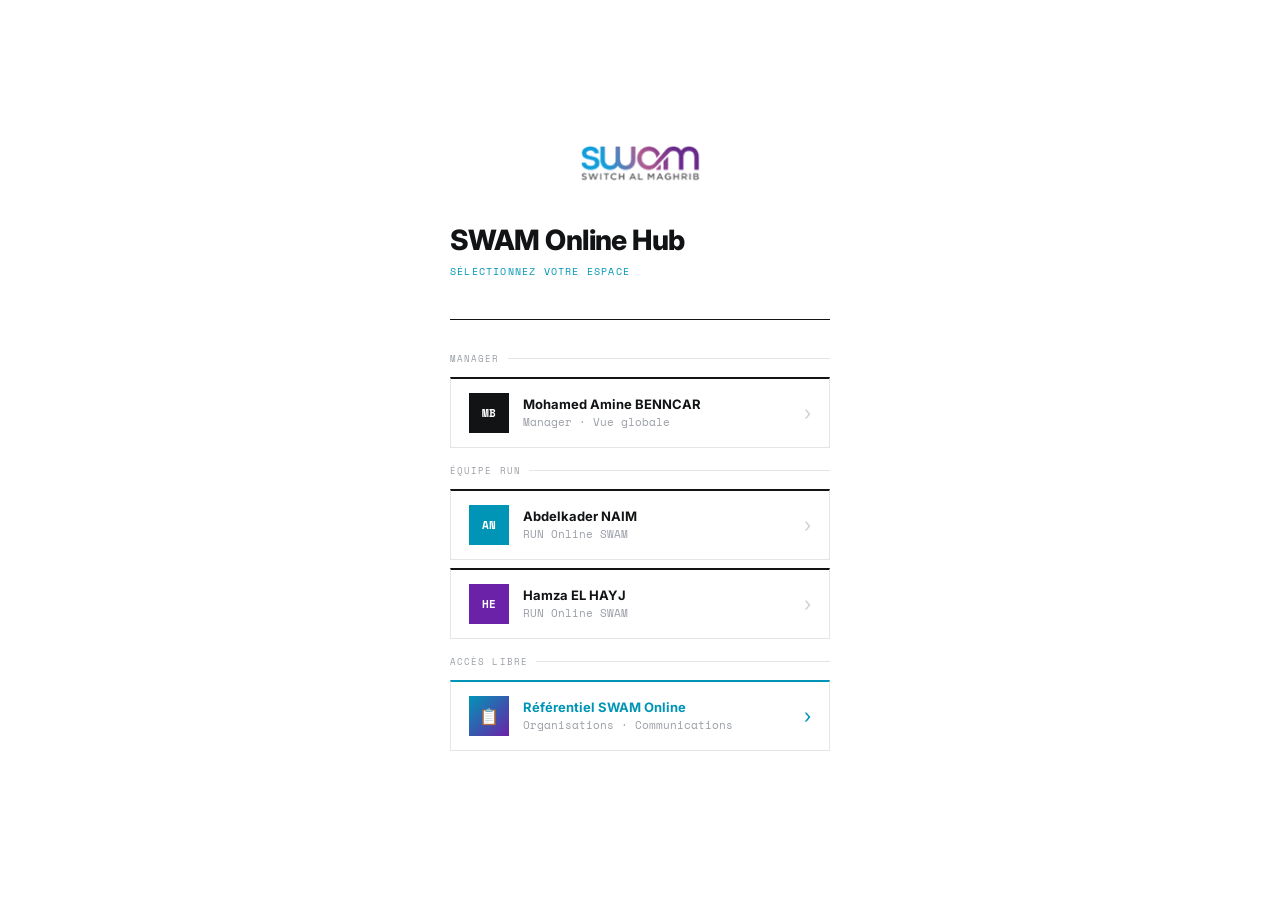
<file: index.html>
<!DOCTYPE html>
<html lang="fr">
<head>
<meta charset="UTF-8"><meta name="viewport" content="width=device-width,initial-scale=1">
<title>SWAM Online Hub</title>
<link href="https://fonts.googleapis.com/css2?family=Inter:wght@300;400;500;600;700;800;900&family=Space+Mono:wght@400;700&display=swap" rel="stylesheet">
<style>
*,*::before,*::after{box-sizing:border-box;margin:0;padding:0}
:root{--paper:#fff;--ink:#111315;--ink-soft:#5B6066;--ink-faint:#9A9FA6;--line:#E4E5E7;--line-strong:#D0D2D6;--accent:#0095B6;--accent-tint:#EAF6F9;--danger:#C81E3A;--success:#1A7F4E;--violet:#6B21A8;--font:"Inter",system-ui,sans-serif;--font-mono:"Space Mono",monospace;--transition:.15s ease}
html,body{height:100%;background:var(--paper);color:var(--ink);font-family:var(--font);font-size:15px;-webkit-font-smoothing:antialiased}
body{display:flex;align-items:center;justify-content:center;min-height:100vh}

.portal{width:100%;max-width:440px;padding:2rem;animation:fadeUp .4s ease both}
.portal-logo{display:flex;justify-content:center;margin-bottom:40px}
.portal-logo img{height:44px;width:auto}
.portal-masthead{margin-bottom:40px}
.portal-title{font-size:28px;font-weight:800;letter-spacing:-.02em;line-height:1.1;color:var(--ink)}
.portal-sub{font-family:var(--font-mono);font-size:10px;letter-spacing:.12em;text-transform:uppercase;color:var(--accent);margin-top:8px}
.portal-divider{height:1px;background:var(--ink);margin-bottom:32px}
.portal-section-label{font-family:var(--font-mono);font-size:9px;letter-spacing:.12em;text-transform:uppercase;color:var(--ink-faint);margin-bottom:12px;display:flex;align-items:center;gap:8px}
.portal-section-label::after{content:'';flex:1;height:1px;background:var(--line)}
.portal-btn{display:flex;align-items:center;gap:14px;padding:14px 18px;border:1px solid var(--line);border-top:2px solid var(--ink);background:var(--paper);cursor:pointer;text-align:left;text-decoration:none;transition:all var(--transition);width:100%;font-family:var(--font);margin-bottom:8px}
.portal-btn:hover{border-top-color:var(--accent);background:var(--accent-tint)}
.portal-btn.public{border-top-color:var(--accent)}
.portal-av{width:40px;height:40px;background:var(--ink);display:flex;align-items:center;justify-content:center;font-size:11px;font-weight:700;color:#fff;flex-shrink:0;font-family:var(--font-mono)}
.portal-av.cyan{background:var(--accent)}
.portal-av.violet{background:var(--violet)}
.portal-av.grad{background:linear-gradient(135deg,var(--accent),var(--violet))}
.portal-name{font-size:13px;font-weight:700;color:var(--ink);display:block}
.portal-role{font-size:11px;color:var(--ink-faint);display:block;margin-top:2px;font-family:var(--font-mono)}
.portal-arrow{margin-left:auto;font-size:20px;color:var(--line-strong);line-height:1}
.portal-btn:hover .portal-arrow{color:var(--accent)}

/* Modal */
.pw-overlay{position:fixed;inset:0;background:rgba(0,0,0,.6);z-index:200;display:flex;align-items:center;justify-content:center;padding:1rem}
.pw-modal{background:var(--paper);width:100%;max-width:400px;padding:40px;animation:fadeUp .2s ease}
.pw-mhdr{display:flex;align-items:flex-start;justify-content:space-between;margin-bottom:32px}
.pw-mtitle{font-size:22px;font-weight:800;letter-spacing:-.02em;color:var(--ink)}
.pw-close{background:none;border:none;cursor:pointer;font-size:22px;color:var(--ink-faint);line-height:1;padding:0;font-family:var(--font-mono)}
.pw-close:hover{color:var(--ink)}
.tabs-row{display:flex;border-bottom:1px solid var(--line);margin-bottom:24px;gap:0}
.tab-btn{padding:8px 0;margin-right:20px;font-size:11px;font-weight:700;color:var(--ink-faint);border:none;background:none;cursor:pointer;font-family:var(--font-mono);border-bottom:2px solid transparent;margin-bottom:-1px;transition:all var(--transition);text-transform:uppercase;letter-spacing:.08em}
.tab-btn.active{color:var(--ink);border-bottom-color:var(--accent)}
.pw-field{margin-bottom:20px}
.pw-field label{display:block;font-size:9px;font-weight:700;text-transform:uppercase;letter-spacing:.1em;color:var(--ink);margin-bottom:6px;font-family:var(--font-mono)}
.pw-field input{width:100%;border:none;border-bottom:1px solid var(--line-strong);padding:8px 0;font-size:14px;color:var(--ink);background:transparent;outline:none;font-family:var(--font);transition:border-color var(--transition)}
.pw-field input:focus{border-bottom-color:var(--accent)}
.err-msg{font-size:12px;color:var(--danger);background:#FEF2F2;border-left:3px solid var(--danger);padding:7px 10px;margin-bottom:12px;display:none}
.err-msg.show{display:block}
.ok-msg{font-size:12px;color:var(--success);background:#F0FDF4;border-left:3px solid var(--success);padding:7px 10px;margin-bottom:12px;display:none}
.ok-msg.show{display:block}
.pw-footer{display:flex;justify-content:flex-end;gap:8px;margin-top:24px;padding-top:20px;border-top:1px solid var(--line)}
.btn-primary{background:var(--ink);color:#fff;border:none;padding:10px 22px;font-size:12px;font-weight:700;cursor:pointer;font-family:var(--font);letter-spacing:.02em;transition:background var(--transition)}
.btn-primary:hover{background:var(--accent)}
.btn-ghost{background:transparent;color:var(--ink-soft);border:1px solid var(--line);padding:10px 16px;font-size:11px;font-family:var(--font-mono);letter-spacing:.04em;text-transform:uppercase;cursor:pointer;transition:all var(--transition)}
.btn-ghost:hover{border-color:var(--ink);color:var(--ink)}
.hidden{display:none!important}
@keyframes fadeUp{from{opacity:0;transform:translateY(10px)}to{opacity:1;transform:none}}
@keyframes shake{0%,100%{transform:translateX(0)}25%,75%{transform:translateX(-5px)}50%{transform:translateX(5px)}}
.shake{animation:shake .3s ease}
</style>
</head>
<body>
<div class="toast-wrap" id="toast-wrap" style="position:fixed;bottom:1.5rem;right:1.5rem;z-index:999;pointer-events:none"></div>

<div class="portal">
  <div class="portal-logo">
    <img src="[data-uri]" alt="SWAM Switch Al Maghrib">
  </div>
  <div class="portal-masthead">
    <div class="portal-title">SWAM Online Hub</div>
    <div class="portal-sub">Sélectionnez votre espace</div>
  </div>
  <div class="portal-divider"></div>

  <div class="portal-section-label">Manager</div>
  <button class="portal-btn" onclick="openModal('manager')">
    <div class="portal-av">MB</div>
    <div><span class="portal-name">Mohamed Amine BENNCAR</span><span class="portal-role">Manager · Vue globale</span></div>
    <span class="portal-arrow">›</span>
  </button>

  <div class="portal-section-label" style="margin-top:16px">Équipe RUN</div>
  <button class="portal-btn" onclick="openModal('ak')">
    <div class="portal-av cyan">AN</div>
    <div><span class="portal-name">Abdelkader NAIM</span><span class="portal-role">RUN Online SWAM</span></div>
    <span class="portal-arrow">›</span>
  </button>
  <button class="portal-btn" onclick="openModal('hz')">
    <div class="portal-av violet">HE</div>
    <div><span class="portal-name">Hamza EL HAYJ</span><span class="portal-role">RUN Online SWAM</span></div>
    <span class="portal-arrow">›</span>
  </button>

  <div class="portal-section-label" style="margin-top:16px">Accès libre</div>
  <a href="referentiel.html" class="portal-btn public">
    <div class="portal-av grad" style="font-size:16px">📋</div>
    <div><span class="portal-name" style="color:var(--accent)">Référentiel SWAM Online</span><span class="portal-role">Organisations · Communications</span></div>
    <span class="portal-arrow" style="color:var(--accent)">›</span>
  </a>
</div>

<!-- MODAL -->
<div class="pw-overlay hidden" id="pw-overlay" onclick="if(event.target===this)closeModal()">
  <div class="pw-modal">
    <div class="pw-mhdr">
      <div class="pw-mtitle" id="pw-title">Connexion</div>
      <button class="pw-close" onclick="closeModal()">×</button>
    </div>
    <div class="tabs-row">
      <button class="tab-btn active" id="tab-login" onclick="switchTab('login')">Connexion</button>
      <button class="tab-btn" id="tab-reset" onclick="switchTab('reset')">Mot de passe oublié</button>
    </div>

    <div id="pane-login">
      <div class="err-msg" id="err-login"></div>
      <div class="pw-field"><label>Identifiant</label><input type="text" id="inp-user" autocomplete="username"></div>
      <div class="pw-field"><label>Mot de passe</label><input type="password" id="inp-pass" autocomplete="current-password" onkeydown="if(event.key==='Enter')doLogin()"></div>
      <div class="pw-footer">
        <button class="btn-ghost" onclick="closeModal()">Annuler</button>
        <button class="btn-primary" onclick="doLogin()">Connexion →</button>
      </div>
    </div>

    <div id="pane-reset" class="hidden">
      <div class="err-msg" id="err-reset"></div>
      <div class="ok-msg" id="ok-reset">Contactez votre administrateur pour réinitialiser votre mot de passe.</div>
      <div class="pw-footer">
        <button class="btn-ghost" onclick="closeModal()">Fermer</button>
      </div>
    </div>
  </div>
</div>

<script>
const CREDS={manager:{pass:'swam2026',dest:'manager.html'},ak:{pass:'run2026',dest:'abdelkader.html'},hz:{pass:'run2026',dest:'hamza.html'}};
let _target=null;

function openModal(role){
  _target=role;
  document.getElementById('pw-title').textContent=role==='manager'?'Mohamed Amine BENNCAR':role==='ak'?'Abdelkader NAIM':'Hamza EL HAYJ';
  document.getElementById('inp-user').value='';document.getElementById('inp-pass').value='';
  document.getElementById('err-login').classList.remove('show');
  switchTab('login');
  document.getElementById('pw-overlay').classList.remove('hidden');
  setTimeout(()=>document.getElementById('inp-user').focus(),50);
}
function closeModal(){document.getElementById('pw-overlay').classList.add('hidden');}
function switchTab(t){
  document.getElementById('tab-login').classList.toggle('active',t==='login');
  document.getElementById('tab-reset').classList.toggle('active',t==='reset');
  document.getElementById('pane-login').classList.toggle('hidden',t!=='login');
  document.getElementById('pane-reset').classList.toggle('hidden',t!=='reset');
  if(t==='reset'){document.getElementById('ok-reset').classList.add('show');}
}
function doLogin(){
  const u=document.getElementById('inp-user').value.trim();
  const p=document.getElementById('inp-pass').value;
  const c=CREDS[_target];
  if(!c)return;
  if((u===_target||u===c.dest.split('.')[0])&&p===c.pass){
    sessionStorage.setItem('swam_auth',_target);
    window.location.href=c.dest;
  } else {
    const el=document.getElementById('err-login');el.textContent='Identifiant ou mot de passe incorrect.';el.classList.add('show');
    document.getElementById('pw-modal')?.classList.add('shake');
    setTimeout(()=>document.getElementById('pw-modal')?.classList.remove('shake'),350);
  }
}
</script>
</body>
</html>
</file>
<file: hub-style.css>
/* ============================================================
   SWAM ONLINE HUB v4 — Müller-Brockmann Swiss Grid System
   Modular grid · 12 columns · 8px baseline · flush-left grotesque
   Palette: white / near-black / SWAM cyan (one accent only)
   ============================================================ */
@import url('https://fonts.googleapis.com/css2?family=Inter:wght@300;400;500;600;700;800;900&family=Space+Mono:wght@400;700&display=swap');

*, *::before, *::after { box-sizing: border-box; margin: 0; padding: 0; }

:root {
  --cols:    12;
  --bl:      8px;
  --lh:      24px;
  --gutter:  24px;
  --margin:  48px;
  --maxw:    1440px;

  --paper:     #FFFFFF;
  --paper-off: #FAFAFA;
  --ink:       #111315;
  --ink-soft:  #5B6066;
  --ink-faint: #9A9FA6;
  --line:      #E4E5E7;
  --line-strong: #D0D2D6;

  --accent:      #0095B6;
  --accent-ink:  #FFFFFF;
  --accent-tint: #EAF6F9;
  --danger:      #C81E3A;
  --success:     #1A7F4E;
  --violet:      #6B21A8;

  --radius-xs: 2px;
  --radius-sm: 4px;

  --font:      "Inter", system-ui, sans-serif;
  --font-mono: "Space Mono", "IBM Plex Mono", monospace;
  --transition: .15s ease;
}

html, body { height: 100%; }
body {
  margin: 0;
  background: var(--paper);
  color: var(--ink);
  font-family: var(--font);
  font-size: 15px;
  line-height: var(--lh);
  -webkit-font-smoothing: antialiased;
}

#app { display: flex; flex-direction: column; min-height: 100vh; }

/* ── MASTHEAD ── */
header { border-bottom: 1px solid var(--ink); flex-shrink: 0; }
.header-inner {
  max-width: var(--maxw); margin: 0 auto;
  padding: 32px var(--margin) 24px;
  display: grid;
  grid-template-columns: repeat(12, 1fr);
  column-gap: var(--gutter);
  align-items: end;
}
.header-logo-block { grid-column: 1 / 5; display: flex; align-items: center; gap: 16px; }
.header-logo-block img { height: 34px; object-fit: contain; flex-shrink: 0; }
.header-logo-divider { width: 1px; height: 28px; background: var(--line-strong); }
.masthead { font-size: 22px; font-weight: 800; letter-spacing: -.01em; line-height: 1.1; color: var(--ink); }
.header-kicker { font-family: var(--font-mono); font-size: 10px; letter-spacing: .12em; text-transform: uppercase; color: var(--accent); margin-top: 4px; }

.header-search-block { grid-column: 5 / 9; display: flex; align-items: flex-end; }
.header-search { width: 100%; position: relative; }
.header-search input {
  width: 100%; background: transparent; border: none;
  border-bottom: 1px solid var(--ink); border-radius: 0;
  padding: 6px 28px 6px 0; color: var(--ink);
  font-family: var(--font); font-size: 13px; outline: none;
  transition: border-color var(--transition);
}
.header-search input::placeholder { color: var(--ink-faint); }
.header-search input:focus { border-bottom: 2px solid var(--accent); padding-bottom: 5px; }
.search-clear {
  position: absolute; right: 0; bottom: 6px;
  background: none; border: none; color: var(--ink-faint); cursor: pointer;
  font-size: 14px; padding: 2px; display: none; font-family: var(--font-mono);
}
.search-clear.visible { display: flex; }

.header-stats-block { grid-column: 9 / 11; display: flex; gap: 0; align-items: flex-end; justify-content: flex-end; }
.header-stats { display: flex; gap: 28px; }
.stat-chip { display: flex; flex-direction: column; align-items: flex-end; }
.stat-chip b { font-size: 26px; font-weight: 800; color: var(--ink); line-height: 1; font-variant-numeric: tabular-nums; }
.stat-chip span { font-family: var(--font-mono); font-size: 9px; letter-spacing: .1em; text-transform: uppercase; color: var(--ink-faint); margin-top: 4px; }

.header-actions-block { grid-column: 11 / 13; display: flex; flex-direction: column; align-items: flex-end; gap: 8px; }
.sync-badge {
  display: inline-flex; align-items: center; gap: 6px;
  font-family: var(--font-mono); font-size: 9px; letter-spacing: .08em; text-transform: uppercase;
  padding: 4px 0; color: var(--ink-faint);
}
.sync-badge.ok { color: var(--success); }
.sync-badge.err { color: var(--danger); }
.sync-badge.syncing { color: var(--accent); }
.sync-dot { width: 5px; height: 5px; border-radius: 50%; background: currentColor; }
.sync-badge.syncing .sync-dot { animation: pulse .8s infinite; }
@keyframes pulse { 0%,100%{opacity:1} 50%{opacity:.25} }

/* ── TABS BAR ── */
.tabs-bar-outer { border-bottom: 1px solid var(--line); background: var(--paper-off); }
.tabs-bar {
  max-width: var(--maxw); margin: 0 auto;
  padding: 0 var(--margin);
  display: flex; align-items: stretch; gap: 0; overflow-x: auto;
}
.tabs-bar::-webkit-scrollbar { height: 0; }
.tab-pill {
  display: inline-flex; align-items: center; gap: 8px;
  padding: 14px 18px; font-size: 12px; font-weight: 600; letter-spacing: .01em;
  color: var(--ink-soft); background: transparent; border: none;
  border-bottom: 2px solid transparent; cursor: pointer; white-space: nowrap;
  transition: all var(--transition); flex-shrink: 0;
}
.tab-pill:hover { color: var(--ink); background: rgba(0,0,0,.02); }
.tab-pill.active { color: var(--ink); border-bottom-color: var(--accent); font-weight: 700; }
.tab-pill-count { font-family: var(--font-mono); font-size: 10px; font-weight: 400; color: var(--ink-faint); }
.tab-pill.active .tab-pill-count { color: var(--accent); }
.tab-pill-manage { margin-left: auto; color: var(--ink-faint); }
.tab-pill-manage:hover { color: var(--ink); }

/* ── SUBTABS ── */
.subtabs-bar-outer { border-bottom: 1px solid var(--line); }
.subtabs-bar-outer.empty { display: none; }
.subtabs-bar {
  max-width: var(--maxw); margin: 0 auto; padding: 0 var(--margin);
  display: flex; align-items: center; gap: 4px; overflow-x: auto; min-height: 38px;
}
.subtabs-bar::-webkit-scrollbar { height: 0; }
.subtab-pill {
  display: inline-flex; align-items: center; gap: 6px; padding: 8px 12px;
  font-family: var(--font-mono); font-size: 10.5px; letter-spacing: .02em;
  color: var(--ink-faint); background: transparent; border: none; cursor: pointer;
  white-space: nowrap; transition: color var(--transition); flex-shrink: 0;
}
.subtab-pill:hover { color: var(--ink-soft); }
.subtab-pill.active { color: var(--accent); font-weight: 700; }

/* ── MAIN CONTENT ── */
main { flex: 1; max-width: var(--maxw); margin: 0 auto; width: 100%; padding: 32px var(--margin); }

/* ── DASHBOARD HEADER ── */
.dash-header {
  display: grid; grid-template-columns: repeat(12,1fr); column-gap: var(--gutter);
  align-items: start; margin-bottom: 24px;
  padding-bottom: 24px; border-bottom: 1px solid var(--line);
}
.dash-title-block { grid-column: 1 / 7; }
.dash-title { font-size: 28px; font-weight: 800; letter-spacing: -.02em; line-height: 1.1; }
.dash-sub { font-family: var(--font-mono); font-size: 11px; color: var(--ink-faint); letter-spacing: .04em; text-transform: uppercase; margin-top: 8px; }
.dash-actions-block { grid-column: 10 / 13; display: flex; gap: 8px; justify-content: flex-end; align-items: flex-start; }

/* ── FILTER BAR ── */
.filter-bar {
  display: flex; align-items: flex-end; gap: 24px; flex-wrap: wrap;
  padding: 16px 20px; background: var(--paper-off);
  border: 1px solid var(--line); margin-bottom: 24px;
}
.filter-group { display: flex; flex-direction: column; gap: 4px; }
.filter-label { font-family: var(--font-mono); font-size: 9px; letter-spacing: .1em; text-transform: uppercase; color: var(--ink-faint); }
.filter-input, .filter-select {
  border: none; border-bottom: 1px solid var(--line-strong);
  padding: 5px 0; font-size: 13px; color: var(--ink); background: transparent;
  outline: none; font-family: var(--font); min-width: 140px;
  transition: border-color var(--transition);
}
.filter-input:focus, .filter-select:focus { border-bottom-color: var(--accent); }
.filter-clear { margin-left: auto; font-family: var(--font-mono); font-size: 10px; text-transform: uppercase; letter-spacing: .08em; color: var(--ink-faint); background: none; border: none; cursor: pointer; padding: 4px 0; }
.filter-clear:hover { color: var(--ink); }

/* ── FEED COUNT ── */
.feed-count { font-family: var(--font-mono); font-size: 10px; letter-spacing: .08em; text-transform: uppercase; color: var(--ink-faint); margin-bottom: 16px; }

/* ── COMM CARD ── */
.comm-card {
  border: 1px solid var(--line); border-top: 2px solid var(--ink);
  padding: 16px 20px; cursor: pointer;
  transition: all var(--transition); animation: fadeUp .2s ease both;
  margin-bottom: 8px;
}
.comm-card:hover { border-top-color: var(--accent); background: var(--paper-off); }
@keyframes fadeUp { from { opacity:0; transform: translateY(6px); } to { opacity:1; transform: none; } }
.card-bloc { font-family: var(--font-mono); font-size: 10px; letter-spacing: .08em; text-transform: uppercase; color: var(--accent); margin-bottom: 6px; display: flex; align-items: center; gap: 6px; }
.card-subject { font-size: 14px; font-weight: 700; color: var(--ink); margin-bottom: 6px; }
.card-body { font-size: 13px; color: var(--ink-soft); line-height: 1.55; display: none; margin-bottom: 10px; }
.comm-card.expanded .card-body { display: block; }
.comm-card.expanded .card-subject { color: var(--accent); }
.card-footer { display: flex; align-items: center; justify-content: space-between; flex-wrap: wrap; gap: 8px; margin-top: 10px; }
.card-tags { display: flex; flex-wrap: wrap; gap: 6px; }
.card-date { font-family: var(--font-mono); font-size: 10px; color: var(--ink-faint); }
.tag {
  font-family: var(--font-mono); font-size: 9.5px; letter-spacing: .04em; text-transform: uppercase;
  padding: 2px 8px; border: 1px solid; border-radius: var(--radius-xs);
}
.tag-cyan { color: var(--accent); border-color: var(--accent); background: var(--accent-tint); }
.tag-violet { color: var(--violet); border-color: #C4B5FD; background: #F5F3FF; }
.tag-dark { color: var(--ink); border-color: var(--ink); background: transparent; }
.tag-ak { color: var(--accent); border-color: var(--accent); }
.tag-hz { color: var(--violet); border-color: var(--violet); }

/* ── STAT CARDS ROW ── */
.stat-row { display: grid; grid-template-columns: repeat(3,1fr); gap: 12px; margin-bottom: 24px; }
.stat-card { border: 1px solid var(--line); border-top: 2px solid var(--ink); padding: 16px 20px; }
.stat-card.accent-card { border-top-color: var(--accent); background: var(--accent-tint); }
.stat-card-num { font-size: 28px; font-weight: 800; color: var(--ink); display: block; letter-spacing: -.03em; font-variant-numeric: tabular-nums; }
.stat-card.accent-card .stat-card-num { color: var(--accent); }
.stat-card-lbl { font-family: var(--font-mono); font-size: 9px; text-transform: uppercase; letter-spacing: .1em; color: var(--ink-faint); margin-top: 4px; display: block; }

/* ── PROJECT CARD ── */
.pcard { border: 1px solid var(--line); border-top: 2px solid var(--ink); padding: 16px 20px; margin-bottom: 8px; transition: box-shadow var(--transition); }
.pcard:hover { box-shadow: 0 2px 12px rgba(0,0,0,.07); }
.pcard-hdr { display: flex; align-items: center; justify-content: space-between; }
.pcard-name { font-size: 14px; font-weight: 700; color: var(--ink); cursor: pointer; display: flex; align-items: center; gap: 8px; background: none; border: none; font-family: var(--font); padding: 0; text-align: left; }
.pcard-cnt { font-family: var(--font-mono); font-size: 9px; letter-spacing: .06em; text-transform: uppercase; color: var(--ink-faint); border: 1px solid var(--line); padding: 2px 8px; }
.pcard-body { margin-top: 12px; padding-top: 12px; border-top: 1px solid var(--line); display: none; }
.pcard-body.open { display: block; }
.st-row { display: flex; align-items: center; justify-content: space-between; padding: 6px 0; border-bottom: 1px solid var(--line); font-size: 13px; color: var(--ink-soft); }
.st-row:last-child { border-bottom: none; }
.st-dot { width: 4px; height: 4px; border-radius: 50%; background: var(--accent); flex-shrink: 0; }
.st-name { display: flex; align-items: center; gap: 8px; flex: 1; }

/* ── FORM / MODAL ── */
.modal-overlay {
  position: fixed; inset: 0; background: rgba(0,0,0,.55); z-index: 300;
  display: flex; align-items: flex-start; justify-content: center; padding: 40px 16px; overflow-y: auto;
}
.modal-overlay.hidden { display: none; }
.modal-box { background: var(--paper); width: 100%; max-width: 600px; padding: 40px; margin: auto; animation: fadeUp .2s ease; }
.modal-hdr { display: flex; align-items: flex-start; justify-content: space-between; margin-bottom: 32px; }
.modal-title { font-size: 22px; font-weight: 800; letter-spacing: -.02em; line-height: 1.1; }
.modal-close { background: none; border: none; font-size: 24px; color: var(--ink-faint); cursor: pointer; padding: 0; line-height: 1; font-family: var(--font-mono); }
.modal-close:hover { color: var(--ink); }
.modal-sep { height: 1px; background: var(--line); margin: 24px 0; }
.modal-sec-label { font-family: var(--font-mono); font-size: 9px; letter-spacing: .12em; text-transform: uppercase; color: var(--ink-faint); margin-bottom: 12px; display: flex; align-items: center; gap: 8px; }
.modal-sec-dot { width: 6px; height: 6px; border-radius: 50%; background: var(--accent); flex-shrink: 0; }
.modal-grid2 { display: grid; grid-template-columns: 1fr 1fr; gap: 20px; margin-bottom: 20px; }
.modal-footer { display: flex; justify-content: flex-end; gap: 8px; margin-top: 32px; padding-top: 24px; border-top: 1px solid var(--line); }
.field-group { display: flex; flex-direction: column; gap: 4px; }
.field-label { font-family: var(--font-mono); font-size: 9px; letter-spacing: .1em; text-transform: uppercase; color: var(--ink); font-weight: 700; }
.field-input, .field-select, .field-textarea {
  border: none; border-bottom: 1px solid var(--line-strong);
  padding: 7px 0; font-size: 14px; color: var(--ink); background: transparent;
  outline: none; font-family: var(--font); width: 100%;
  transition: border-color var(--transition);
}
.field-input:focus, .field-select:focus, .field-textarea:focus { border-bottom-color: var(--accent); }
.field-textarea { resize: vertical; min-height: 80px; line-height: 1.6; }
.err-field { font-size: 11px; color: var(--danger); margin-top: 4px; display: none; }
.err-field.visible { display: block; }

/* ── INLINE ADD ── */
.add-il { display: flex; gap: 8px; margin-top: 10px; }
.add-il input { flex: 1; border: none; border-bottom: 1px solid var(--line-strong); padding: 6px 0; font-size: 13px; color: var(--ink); background: transparent; outline: none; font-family: var(--font); }
.add-il input:focus { border-bottom-color: var(--accent); }
.edit-il { display: flex; gap: 8px; align-items: center; flex: 1; }
.edit-il input { flex: 1; border: none; border-bottom: 1px solid var(--line-strong); padding: 5px 0; font-size: 13px; color: var(--ink); background: transparent; outline: none; font-family: var(--font); }
.edit-il input:focus { border-bottom-color: var(--accent); }

/* ── BUTTONS ── */
.btn-primary { background: var(--ink); color: var(--paper); border: 1px solid var(--ink); padding: 10px 22px; font-size: 12px; font-weight: 700; font-family: var(--font); letter-spacing: .02em; cursor: pointer; transition: all var(--transition); white-space: nowrap; display: inline-flex; align-items: center; gap: 6px; }
.btn-primary:hover { background: var(--accent); border-color: var(--accent); }
.btn-ghost { background: transparent; color: var(--ink-soft); border: 1px solid var(--line); padding: 8px 16px; font-size: 11px; font-family: var(--font-mono); letter-spacing: .04em; text-transform: uppercase; cursor: pointer; transition: all var(--transition); }
.btn-ghost:hover { border-color: var(--ink); color: var(--ink); }
.btn-ghost.danger:hover { border-color: var(--danger); color: var(--danger); }
.btn-new { background: var(--ink); color: var(--paper); border: none; padding: 8px 16px; font-size: 12px; font-weight: 600; font-family: var(--font); cursor: pointer; white-space: nowrap; transition: background var(--transition); }
.btn-new:hover { background: var(--accent); }

/* ── EMPTY STATE ── */
.empty { text-align: center; padding: 64px 32px; color: var(--ink-faint); }
.empty-icon { font-size: 32px; display: block; margin-bottom: 16px; }
.empty-title { font-size: 16px; font-weight: 700; color: var(--ink-soft); margin-bottom: 8px; }
.empty-sub { font-size: 13px; }

/* ── TOAST ── */
.toast-wrap { position: fixed; bottom: 24px; right: 24px; z-index: 999; display: flex; flex-direction: column; gap: 6px; pointer-events: none; }
.toast-item { background: var(--ink); color: var(--paper); padding: 8px 14px; font-size: 12px; font-family: var(--font-mono); border-left: 3px solid var(--accent); opacity: 0; transform: translateY(4px); transition: all .2s; }
.toast-item.err-toast { border-left-color: var(--danger); }
.toast-item.show { opacity: 1; transform: none; }

/* ── LOGO PREVIEW ── */
.logo-preview-box { width: 64px; height: 64px; border: 1px solid var(--line); display: flex; align-items: center; justify-content: center; overflow: hidden; margin-top: 8px; }
.logo-preview-box img { width: 100%; height: 100%; object-fit: contain; }
.logo-preview-placeholder { font-size: 11px; color: var(--ink-faint); text-align: center; }

/* ── HIDDEN ── */
.hidden { display: none !important; }

/* ── REFERENTIEL ── */
.org-grid { display: grid; grid-template-columns: repeat(auto-fill, minmax(360px,1fr)); gap: 16px; }
.org-card { border: 1px solid var(--line); border-top: 2px solid var(--ink); padding: 20px; transition: box-shadow var(--transition); animation: fadeUp .2s ease both; }
.org-card:hover { box-shadow: 0 2px 12px rgba(0,0,0,.07); }
.org-card-hdr { display: flex; align-items: center; gap: 14px; margin-bottom: 16px; }
.org-avatar { width: 44px; height: 44px; border: 1px solid var(--line); flex-shrink: 0; display: flex; align-items: center; justify-content: center; overflow: hidden; }
.org-avatar img { width: 100%; height: 100%; object-fit: contain; }
.org-avatar-initials { font-size: 14px; font-weight: 800; color: var(--ink-faint); font-family: var(--font-mono); }
.org-name { font-size: 15px; font-weight: 800; color: var(--ink); letter-spacing: -.01em; }
.org-card-actions { margin-left: auto; display: flex; gap: 6px; }
.contact-row { display: flex; flex-direction: column; gap: 2px; padding: 8px 0; border-bottom: 1px solid var(--line); font-size: 13px; }
.contact-row:last-child { border-bottom: none; }
.contact-label { font-family: var(--font-mono); font-size: 9px; letter-spacing: .1em; text-transform: uppercase; color: var(--accent); margin-bottom: 2px; }
.contact-name { font-weight: 600; color: var(--ink); }
.contact-info { color: var(--ink-soft); font-size: 12px; }

/* ── COMM SIDEBAR LAYOUT ── */
.comm-layout { display: grid; grid-template-columns: 220px 1fr; gap: 24px; min-height: 480px; }
.comm-sb { border: 1px solid var(--line); border-top: 2px solid var(--ink); padding: 12px; position: sticky; top: 16px; height: fit-content; }
.comm-sb-title { font-family: var(--font-mono); font-size: 9px; letter-spacing: .12em; text-transform: uppercase; color: var(--ink-faint); padding: 4px 0; margin-bottom: 8px; border-bottom: 1px solid var(--line); }
.sitem { display: flex; align-items: center; gap: 6px; padding: 7px 8px; cursor: pointer; font-size: 13px; color: var(--ink-soft); border: none; background: none; font-family: var(--font); width: 100%; text-align: left; border-left: 2px solid transparent; transition: all .12s; }
.sitem:hover { color: var(--ink); background: var(--paper-off); }
.sitem.active { color: var(--ink); border-left-color: var(--accent); background: var(--accent-tint); font-weight: 600; }
.sitem-cnt { font-family: var(--font-mono); font-size: 9px; color: var(--ink-faint); margin-left: auto; }
.sitem.active .sitem-cnt { color: var(--accent); }

/* ── MAIL TEMPLATE CARD ── */
.tcard { border: 1px solid var(--line); border-top: 2px solid var(--ink); margin-bottom: 10px; }
.tcard-hdr { padding: 12px 16px; border-bottom: 1px solid var(--line); display: flex; align-items: center; justify-content: space-between; cursor: pointer; transition: background var(--transition); }
.tcard-hdr:hover { background: var(--paper-off); }
.tcard-title { font-size: 13px; font-weight: 700; color: var(--ink); display: flex; align-items: center; gap: 8px; }
.tcard-body { padding: 16px; display: none; }
.tcard-body.open { display: block; }
.mail-field { margin-bottom: 12px; }
.mail-lbl { font-family: var(--font-mono); font-size: 9px; letter-spacing: .1em; text-transform: uppercase; color: var(--ink-faint); margin-bottom: 4px; display: block; }
.mail-val { font-size: 13px; color: var(--ink-soft); background: var(--paper-off); border: 1px solid var(--line); padding: 8px 12px; line-height: 1.6; word-break: break-word; }
.mail-val.corps { white-space: pre-wrap; min-height: 60px; }
.copy-btn { margin-top: 6px; background: transparent; border: 1px solid var(--line); padding: 3px 10px; font-size: 10px; cursor: pointer; color: var(--ink-faint); font-family: var(--font-mono); letter-spacing: .04em; transition: all var(--transition); }
.copy-btn:hover { border-color: var(--ink); color: var(--ink); }

/* ── SPINNER ── */
.spinner { width: 12px; height: 12px; border: 2px solid var(--line); border-top-color: var(--accent); border-radius: 50%; animation: spin .6s linear infinite; display: inline-block; }
@keyframes spin { to { transform: rotate(360deg); } }
</file>
